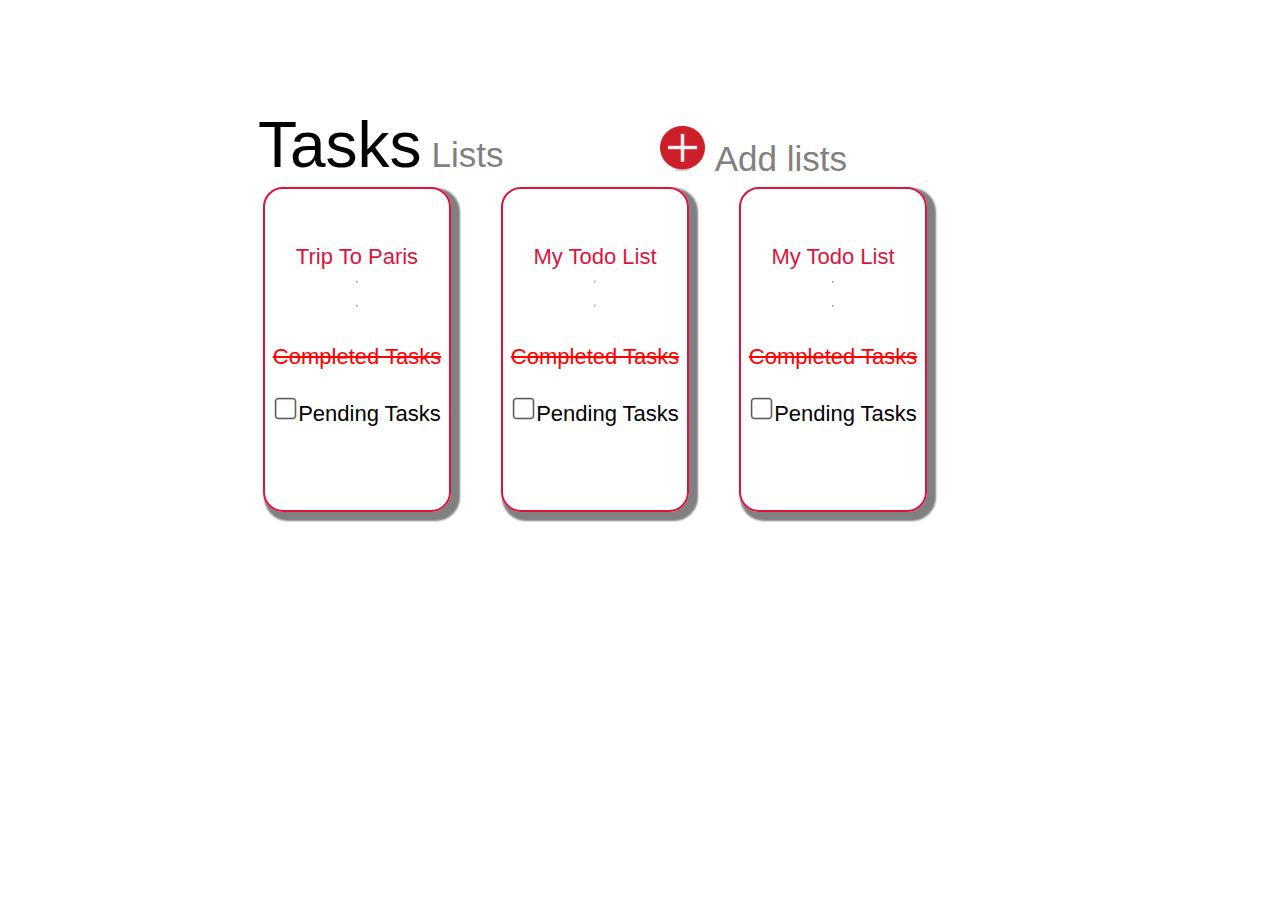
<file: index.html>
<!DOCTYPE html>
<html lan="en">
<head>
    <meta charset="UTF-8">
    <meta name="viewport" content="width=devive-width,intial-scale=1.0">
    <title>TODO App</title>
    <link rel="stylesheet" href="style.css">
</head>
<body>
    <div class="left">
    <span class="task"><a href="item.html" style="text-decoration: none;color: black;" >Tasks</span><span class="list">Lists</span>
    </div>
    <div class="right">
        <a href="add.html" style="text-decoration: none;color: black;"><img src="plus.jpg" width="45px" height="45px"><span class="list">Add lists</span></a>
    </div>
    <br>
<div class="parent">
    <div class="box box1">
<a href="paris.html" style="text-decoration: none;color:crimson;">Trip To Paris</a>
<hr>
<hr>
<br>
<a href="#" style="text-decoration: none;color: red;"><del>Completed Tasks</del></a> <br>
     <a href="#" style="text-decoration: none; color: black;"><img src="box.png" width="25px" height="25px">Pending Tasks</a>

</div>
    <div class="box box2">
        <a href="item.html" style="text-decoration: none;color:crimson;">My Todo List</a>
        <hr>
        <hr>
        <br>
          <a href="#" style="text-decoration: none;color: red;"><del>Completed Tasks</del></a><br>
             <a href="#" style="text-decoration: none; color: black;"><img src="box.png" width="25px" height="25px">Pending Tasks</a><br>
    </div>
    <div class="box box3">
       <a href="add.html" style="text-decoration: none;color:crimson;">My Todo List</a>
       <hr>
       <hr>
       <br>
       <a href="#" style="text-decoration: none;color: red;"><del>Completed Tasks</del></a><br>
   <a href="#" style="text-decoration: none; color: black;"><img src="box.png" width="25px" height="25px">Pending Tasks</a>
  </div>
</div>
</body>
</html>
</file>
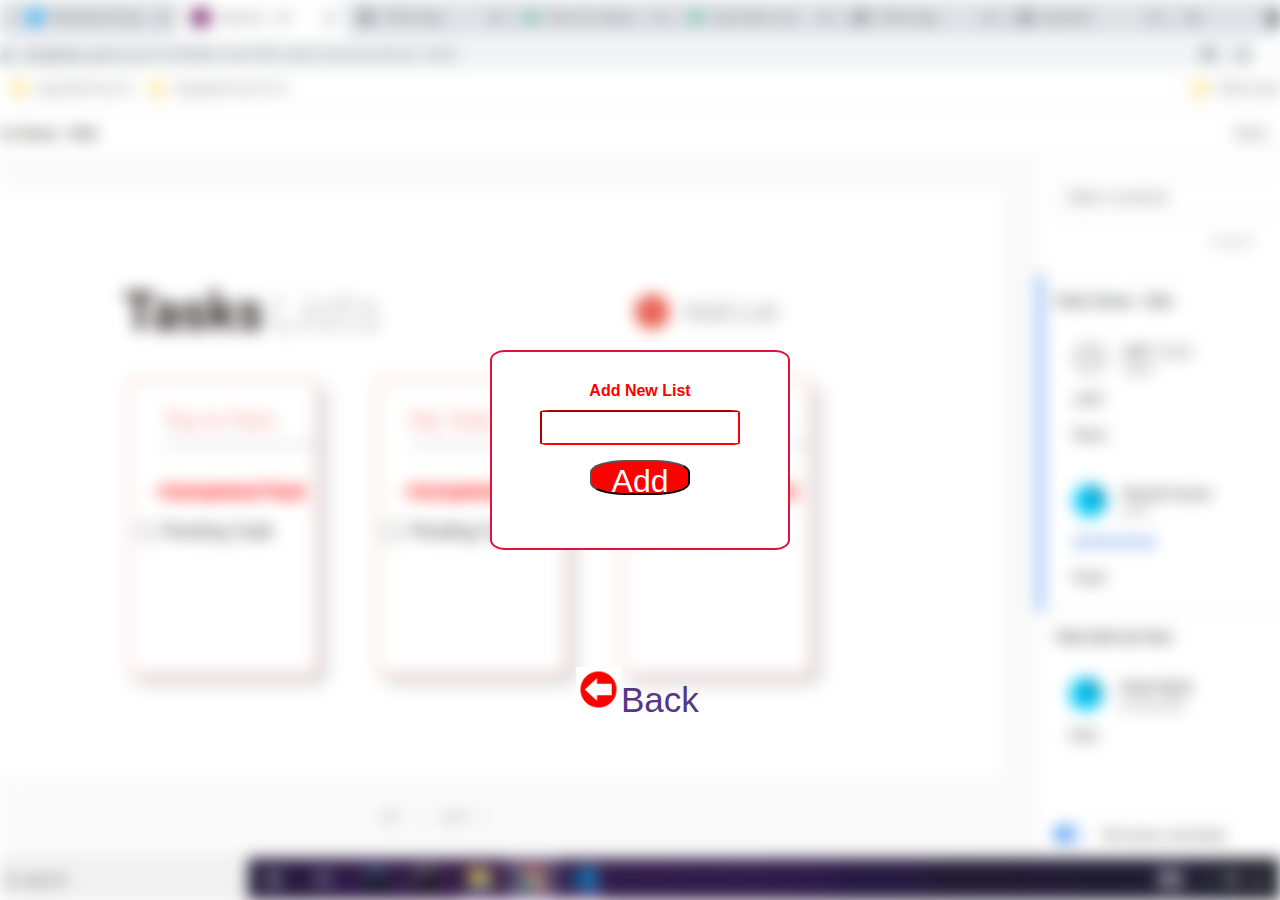
<file: add.html>
<!DOCTYPE html>
<html>
<head>
<meta name="viewport" content="width=device-width, initial-scale=1">
<style>
body, html {
  height: 100%;
  margin: 0;
  font-family: Arial, Helvetica, sans-serif;
}

* {
  box-sizing: border-box;
}

.bg-image {
  /* The image used */
  background-image: url("bg.png");
  
  /* Add the blur effect */
  filter: blur(8px);
  -webkit-filter: blur(8px);
  
  /* Full height */
  height: 100%; 
  
  /* Center and scale the image nicely */
  background-position: center;
  background-repeat: no-repeat;
  background-size: cover;
}

/* Position text in the middle of the page/image */
.bg-text {
  background-color: rgb(0,0,0); /* Fallback color */
  background-color: rgba(0,0,0, 0.4); /* Black w/opacity/see-through */
  color: white;
  font-weight: bold;
  border: 3px solid #f1f1f1;
  position: absolute;
  top: 50%;
  left: 50%;
  transform: translate(-50%, -50%);
  z-index: 2;
  width: 80%;
  padding: 20px;
  text-align: center;
        border: 2px solid crimson;
        border-radius: 5%;
        box-sizing: border-box;
        width: 300px;
        height: 200px;
        text-align: center;
        padding-bottom: 20px;
        background-color: white;
}
.back{
  z-index: 1;
}
</style>
</head>
<body>

<div class="bg-image"></div>

<div class="bg-text">
    <div class="form">
        <h1 style="font-size: 1em;color: red;margin: 10px;"> Add New List</h1>
         <input type="text"  name="name" style="width: 200px;height: 35px;border-radius: 5%;border-color: red;"><br>
         <input type="button" value="Add" name="add" id="add " style="font-size: 2em;width: 100px; height: 35px;color:white;margin:15px;background-color: red;border-radius: 35%;text-align: center;">
     </div>
</div>
<div class="back">
  <a href="index.html" style="text-decoration: none;color: rgb(85, 55, 133);font-size: 35px;position: absolute; bottom: 20%;left: 45%;"><img src="left.jpg" width="45px"height="45px">Back</a>
</div>

</body>
</html>
</file>
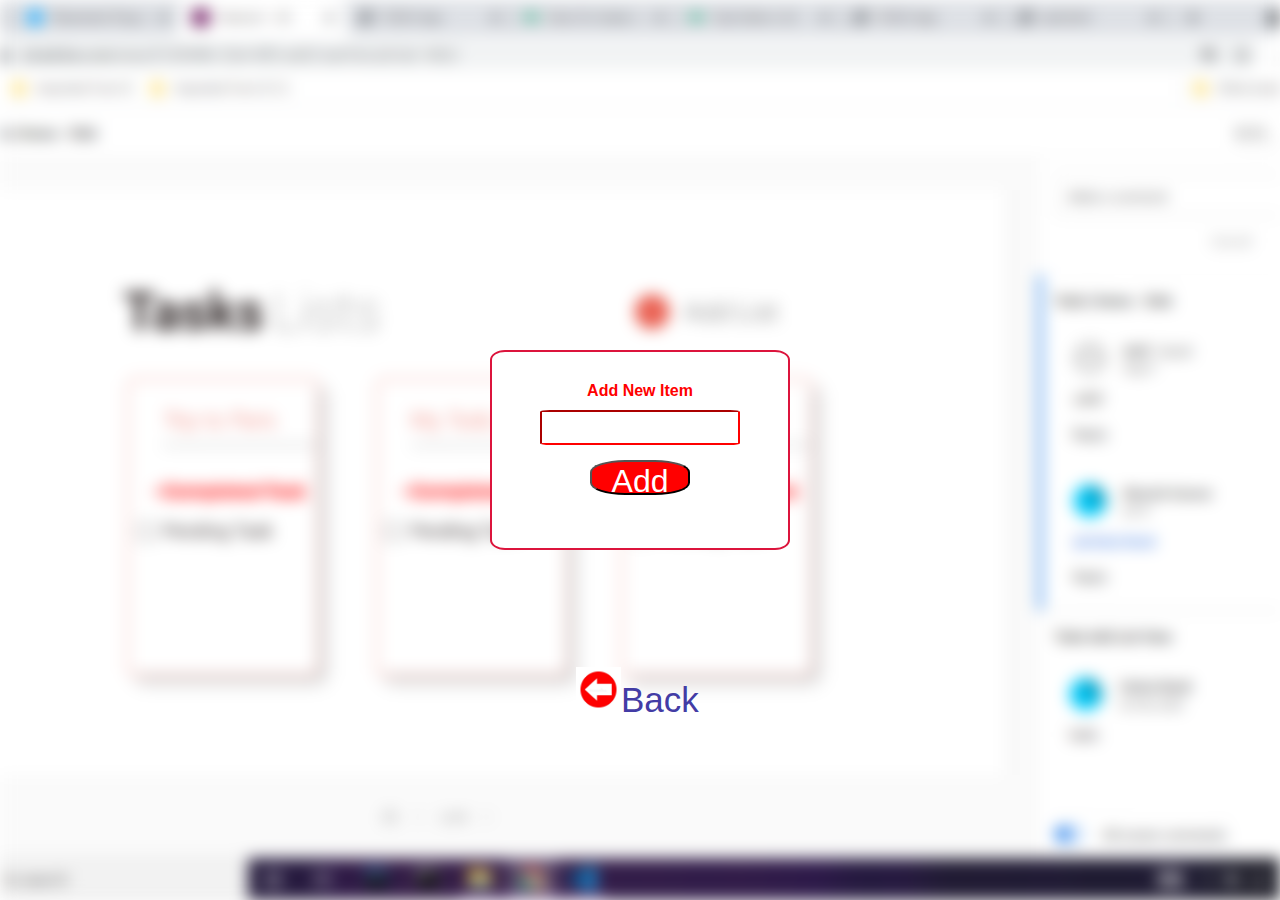
<file: item.html>
<!DOCTYPE html>
<html>
<head>
<meta name="viewport" content="width=device-width, initial-scale=1">
<style>
body, html {
  height: 100%;
  margin: 0;
  font-family: Arial, Helvetica, sans-serif;
}

* {
  box-sizing: border-box;
}

.bg-image {
  /* The image used */
  background-image: url("bg.png");
  
  /* Add the blur effect */
  filter: blur(8px);
  -webkit-filter: blur(8px);
  
  /* Full height */
  height: 100%; 
  
  /* Center and scale the image nicely */
  background-position: center;
  background-repeat: no-repeat;
  background-size: cover;
}

/* Position text in the middle of the page/image */
.bg-text {
  background-color: rgb(0,0,0); /* Fallback color */
  background-color: rgba(0,0,0, 0.4); /* Black w/opacity/see-through */
  color: white;
  font-weight: bold;
  border: 3px solid #f1f1f1;
  position: absolute;
  top: 50%;
  left: 50%;
  transform: translate(-50%, -50%);
  z-index: 2;
  width: 80%;
  padding: 20px;
  text-align: center;
        border: 2px solid crimson;
        border-radius: 5%;
        box-sizing: border-box;
        width: 300px;
        height: 200px;
        text-align: center;
        padding-bottom: 20px;
        background-color: white;
}
</style>
</head>
<body>

<div class="bg-image"></div>

<div class="bg-text">
    <div class="form">
        <h1 style="font-size: 1em;color: red;margin: 10px;"> Add New  Item</h1>
         <input type="text"  name="name" style="width: 200px;height: 35px;border-radius: 5%;border-color: red;"><br>
         <input type="button" value="Add" name="add" id="add " style="font-size: 2em;width: 100px; height: 35px;color:white;margin:15px;background-color: red;border-radius: 35%;text-align: center;">
     </div>
</div>
<div class="back">
  <a href="index.html" style="text-decoration: none;color: rgb(67, 60, 165);font-size: 35px;position: absolute; bottom: 20%;left: 45%;"><img src="left.jpg" width="45px"height="45px">Back</a>
</div>

</body>
</html>
</file>
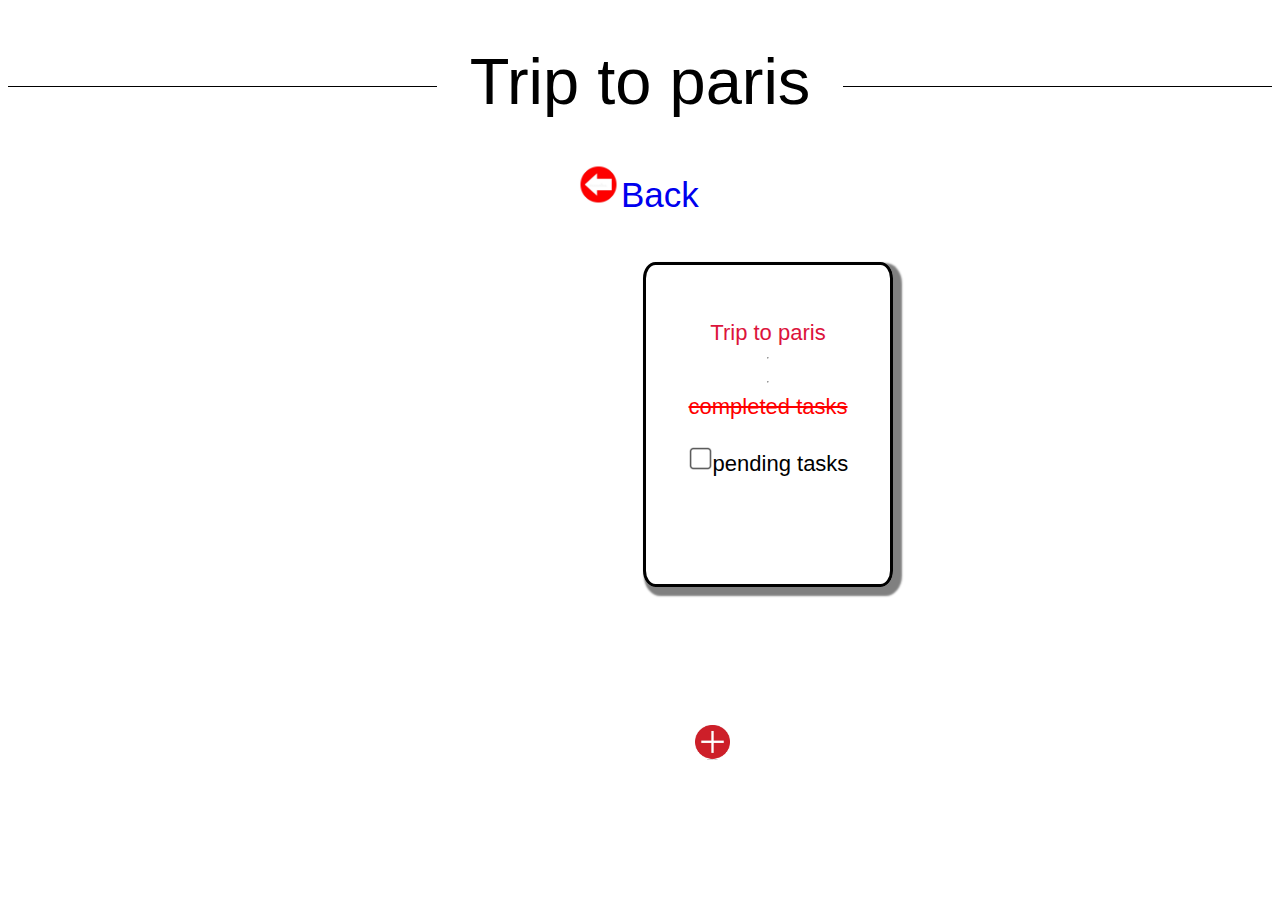
<file: paris.html>
<!DOCTYPE html>
<html lan="en">
<head>
    <meta charset="UTF-8">
    <meta name="viewport" content="width=devive-width,intial-scale=1.0">
    <title>TODO App</title>
    <link rel="stylesheet" href="style.css">
    <style>
h1 {
  overflow: hidden;
  text-align: center;
}
body{
    font-family: Arial Narrow, sans-serif
}

h1:before,
h1:after {
  background-color: #000;
  content: "";
  display: inline-block;
  height: 1px;
  position: relative;
  vertical-align: middle;
  width: 50%;
}
h1:before {
  right: 0.5em;
  margin-left: -50%;
}

h1:after {
  left: 0.5em;
  margin-right: -50%;
}
.back{
    position: absolute;
    left: 45%;
    top: auto;
}
.box1{
    border-radius: 5%;
    border:3px solid ;
    align-self: center;
margin:100px;
margin-left: 635px;
}
.img{
    margin-top: 125px;
    margin-left: 375px;
}
    </style>
</head>
<body>
   <h1 style="font-size: 65px;font-weight: 500;">Trip to paris</h1>
   <div class="back">
   <a href=index.html style="font-size: 35px;text-decoration: none;"><img src="left.jpg" width="45px "height="45px">Back</a>
</div>
<div class="box box1">
    <a href="paris.html" style="text-decoration: none;color:crimson;">Trip to paris</a>
    <hr>
    <hr>
    <a href="#" style="text-decoration: none;color: red;"><del>completed tasks</del></a> <br>
         <a href="#" style="text-decoration: none; color: black;"><img src="box.png" width="25px" height="25px">pending tasks</a>
        <div class="img">
    <img src="plus.jpg" width="35px" height="35px" style="position: absolute;right: 43%;bottom: 140px;">
    </div>
</div>
</body>
</html>
</file>
<file: style.css>
.parent{
    display: flex;
    margin: 10px;
    flex-direction: row;
    clear: both;
  margin-top: 100px;
    margin-left: 250px;
    margin-right: 300px;
    
}
body{
    font-family: Arial Narrow, sans-serif
}
.task{
    font-size: 4em;
    font-weight: 500;
    margin: 4;
}
.list{
    font-size: 35px;
    margin: 10px;
    color: gray;
    
}
.box{
    border:2px solid crimson;
    border-radius: 20px;
    display: inline;
    margin: 10px;
    flex-direction: column;
    align-items: center;
    padding-top: 35px;
    box-shadow: 5px 5px 2px 4px gray;
    margin: 5px;
    padding-top: 55px;
    box-sizing: border-box;
    font-size: 22px;

}
.box1,.box2,.box3{
   /* box-sizing: border-box;*/
    display: inline-flex;
    height: 325px;
    width: 250px;
    margin-right: 45px;
}
.left{
    float:left;
    margin-left:250px;
    margin-top: 100px;
}
.right{
    float:right;
    margin-right:415px;
    margin-top: 118px;
}
</file>
